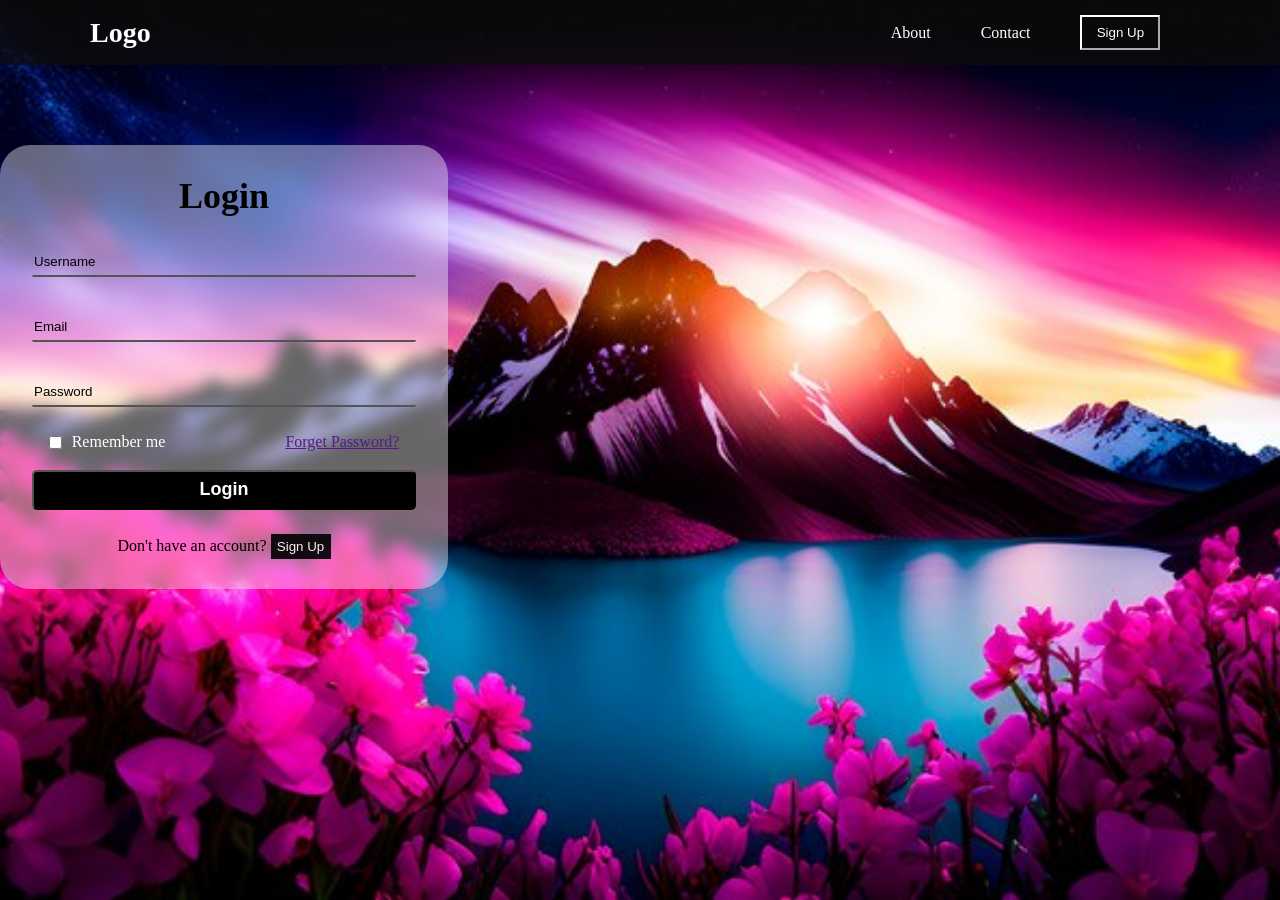
<file: index.html>
<!DOCTYPE html>
<html lang="en">
<head>
    <meta charset="UTF-8">
    <meta name="viewport" content="width=device-width, initial-scale=1.0">
    <title>Login-Page</title>
    
</head>
<link rel="stylesheet" href="style.css">
<link rel="stylesheet" href ="https://cdnjs.cloudflare.com/ajax/libs/font-awesome/6.5.2/css/all.min.css">
<body>
    <div class="full-container" >
        <div class="navbar-container" >
            <p class="logo">
                Logo
            </p>
            <div class="side-navbar" >
                <ul class="Option-l" >
                    <!-- <li>Home</li> -->
                    <li>About</li>
                    <!-- <li>Services</li> -->
                    <li>Contact</li>
                    <li>
                        <button onclick="document.getElementById('id01').style.display='block'" class="subutton" id="T-login">Sign Up</button>
                    </li>
                </ul>
            </div>
        </div>
        <div class="login-container" >
            <!-- <div class="Cancel-btn"><button class="Cancel-btn"
                style="background-color: black; width: 40px; height: 40px;border-radius: 8px 0; display: flex; justify-self: flex-end; border-style: none; justify-content: center; align-items: center;"><i class="fa-solid fa-xmark" style="font-size: 25px;"></i></button></div>
            <div> -->
            <h2 class="Login-text">
                Login
            </h2>
            <div class="Username" >
                <input type="text" name="Text" id="Text" placeholder="Username"  >
            </div>

            <div class="Email" >
                <input type="email" name="Email" id="Email" placeholder="Email" autocomplete="email">
            </div>

            <div class="Password" >
                <input type="Password" name="Password" id="Password" placeholder="Password" >
            </div>
            
            <div class="Forgot-P">
                <div class="Remember" >
                    <input type="checkbox" name="checkbox" id="checkbox" unchecked>
                    <p id="Remember">
                        Remember me
                    </p>
                </div> 
                <a href="" id="Forget-P" >Forget Password?</a>
            </div>
            <div class="Login-btn" >
                <a href="/Login-page/Not-login.html">
                    <!-- javascript:void(0); -->
                    
                    <button id="Login-btn" type="button">
                        Login
                    </button>
                </a>
            </div>
            <div class="botton-ctnr">
                <p class="botton-text">Don't have an account? <!-- Button to open the modal -->
                    <button onclick="document.getElementById('id01').style.display='block'" class="sbutton">Sign Up</button>
                    
                    <!-- The Modal (contains the Sign Up form) -->
                    <div id="id01" class="modal">
                      <span onclick="document.getElementById('id01').style.display='none'" class="close" title="Close Modal"><button class="Cancel-btn" style="background-color: black; width: 40px; height: 40px;border-radius: 8px 0; display: flex; justify-self: flex-end; border-style: none; justify-content: center; align-items: center;"><i class="fa-solid fa-xmark" style="font-size: 25px;"></i></button></span>
                      <form class="modal-content" action="/Login-page/Not-login.html">
                        <div class="container">
                          <h1 style="justify-self: center;">Sign Up</h1>
                          <p style="justify-self: center;">Please fill in this form to create an account.</p>
                          <hr>
                          <label for="Username"><b>Username</b></label>
                          <input type="text" placeholder="Enter Username" id="sText" name="Username" required>

                          <label for="email"><b>Email</b></label>
                          <input type="text" placeholder="Enter Email" id="semail" name="email" required>
                    
                          <label for="psw"><b>Password</b></label>
                          <input type="Password" id="psw" placeholder="Enter Password" name="psw" required>
                    
                          <label for="psw-repeat"><b>Repeat Password</b></label>
                          <input type="Password" id="pswr" placeholder="Repeat Password" name="psw-repeat" required>
                    
                          <label>
                            <input type="checkbox" checked="checked" id="checkbox" name="remember" style="margin-bottom:15px"> Remember me
                          </label>
                    
                          <p>By creating an account you agree to our <a href="#" style="color:dodgerblue">Terms & Privacy</a>.</p>
                    
                          <div class="clearfix">
                            <button type="button" onclick="document.getElementById('id01').style.display='none'" class="cancelbtn">Cancel</button>
                            <a href="/Login-page/Not-login.html"><button type="submit" class="signup" id="signup">Sign Up</button></a>
                          </div>
                        </div>
                      </form>
                    </div>
                    </p>
            </div>
        </div>
    </div>
</div>
<script src="script.js"></script>
</body>
</html>
</file>
<file: style.css>
html, body {
    width: 100%;
    height: 100%;
    margin: 0;
    padding: 0;
    overflow: hidden;
}

html {
    background-image: url(/Login-page/magical-mountains-landscape-collage_23-2150800059.jpg);
    background-repeat: no-repeat;
    background-size: cover;
    background-attachment: fixed; /* Ensure the background image stays fixed */
    overflow: hidden;
}

body {
    padding: 0;
    margin: 0;
    /* background-color: black !important; */
}

* {
    box-sizing: border-box;
    margin: 0;
    overflow: hidden;
}

::placeholder {
    color: black;
}

/* .full-container{
    background-image: url(/magical-mountains-landscape-collage_23-2150800059.jpg); 
    background-repeat: no-repeat; 
    background-size: cover; 
    height: 688px; 
} */

.navbar-container{
    background-color: rgba(12, 12, 12, 0.767); 
    height: 65px;
    display: flex; 
    color: white; 
    align-items: center;
    position: sticky;
}

.logo{
    color: white; 
    font-weight: bolder; 
    font-size: 28px; 
    margin-left: 90px;
}


.side-navbar{
    margin-left: 920px;
}

.Option-l{
    display: flex; 
    gap: 50px; 
    list-style: none; 
    align-items: center;
}

#T-Login{
    height: 35px;
    width: 80px; 
    background-color: transparent; 
    border-color: white;
    color: white; 
    cursor: pointer;
}

.subutton {
  /* background-color: #04AA6D; */
  height: 35px;
  width: 80px; 
  background-color: transparent; 
  border-color: white;
  color: white; 
  cursor: pointer;
}

.login-container{
    height: 34vw; 
    background-color: rgba(255, 255, 255, 0.4); 
    width: 29vw; 
    justify-self: center;  
    margin-top: 80px; 
    border-radius: 30px; 
    -webkit-backdrop-filter: blur(8px); 
    backdrop-filter: blur(8px); 
    align-content: center;
}
.Cancel-btn{
    color: white;
}

.Cancel-btn:hover,
.Cancel-btn:focus{
    color: red;
}
.Login-text{
    font-weight: bolder; 
    text-align: center; 
    font-size: 36px; 
    margin: 0; 
    margin-bottom: 20px;
}

.Username{
    height: 50px;    
    align-content: center;
    text-align: center;
}

#Text{
    width: 25vw; 
    background: none; 
    height: 30px; 
    border-top: none; 
    border-left: none; 
    border-right: none; 
    border-color: black; 
    border-radius: 2px;
}

.Email{
    height: 50px; 
    align-content: center; 
    text-align: center; 
    margin-top: 15px;
}

#Email{
    width: 25vw; 
    background: none; 
    height: 30px; 
    border-top: none; 
    border-left: none; 
    border-right: none; 
    border-color: black; 
    border-radius: 2px;
}

.Password{
    height: 50px; 
    align-content: center; 
    text-align: center; 
    margin-top: 15px;
}

#Password{
    width: 25vw; 
    background: none; 
    height: 30px; 
    border-top: none; 
    border-left: none; 
    border-right: none; 
    border-color: black; 
    border-radius: 2px; 
}

.Forgot-P{
    justify-content: center; 
    display: flex; 
    gap: 120px; 
    align-items: center; 
    margin-top: 10px;
}

.Remember{
    display: flex; 
    gap: 10px; 
    align-items: center; 
    height: 30px; 
}

#Remember{
    color: white;
}

#Forgot-P{
    align-self: center;
}

.Login-btn{
    margin-top: 1vw; 
    display: flex; 
    justify-content: center;
}

#Login-btn{
    height: 40px; 
    width: 25vw; 
    border-radius: 5px; 
    cursor: pointer;
    font-weight: bolder; 
    font-size: large; 
    color: white; 
    background-color: black;
}

.botton-ctnr{
    display: flex; 
    justify-content: center; 
    margin-top: 24px;
}
* {box-sizing: border-box}
/* Full-width input fields */
#sText{
    width: 100%;
    padding: 15px;
    margin: 5px 0 22px 0;
    display: inline-block;
    border: none;
    background: #f1f1f1;
}

#sText:focus {
    background-color: #ddd;
    outline: none;

}
  #semail, #psw, #pswr {
  width: 100%;
  padding: 15px;
  margin: 5px 0 22px 0;
  display: inline-block;
  border: none;
  background: #f1f1f1;
}

/* Add a background color when the inputs get focus */
#semail:focus,#psw:focus {
  background-color: #ddd;
  outline: none;
}

/* Set a style for all buttons */
.sbutton {
  /* background-color: #04AA6D; */
  background-color: black;
  color: white;
  /* padding: 14px 20px;
  margin: 8px 0; */
  border: none;
  cursor: pointer;
  width: 60px;
  height: 25px;
  align-items: center;
  justify-content: center;
  opacity: 0.9;
}

button:hover {
  opacity:1;
}

/* Extra styles for the cancel button */
.cancelbtn {
  /* padding: 14px 20px; */
  background-color: #f44336;
  text-align: center;
}

/* Float cancel and signup buttons and add an equal width */
.cancelbtn, .signupbtn {
  float: left;
  width: 50%;
  border: none;
  border-radius: 5px;
}

/* Add padding to container elements */
.container {
  padding: 16px;
}

/* The Modal (background) */
.modal {
  display: none; /* Hidden by default */
  position: fixed; /* Stay in place */
  z-index: 0.5; /* Sit on top */
  left: 0;
  top: 0;
  width: 100%; /* Full width */
  height: 100%; /* Full height */
  overflow: auto; /*Enable scroll if needed*/
  background-color: #4b485e;
  /* padding-top: 20px; */
}

/* Modal Content/Box */
.modal-content {
  background-color: #fefefe;
  margin: 5% auto 15% auto; /* 5% from the top, 15% from the bottom and centered */
  border: 1px solid #888;
  width: 80%; /* Could be more or less, depending on screen size */
}

/* Style the horizontal ruler */
hr {
  border: 1px solid #f1f1f1;
  margin-bottom: 25px;
}

/* The Close Button (x) */
.close {
  position: absolute;
  right: 35px;
  top: 15px;
  font-size: 40px;
  font-weight: bold;
  color: #f1f1f1;
}
.clearfix{
    display: flex;
    gap: 30px;
}
/* Clear floats */
.clearfix::after {
  content: "";
  clear: both;
  display: table;
}

@media screen and (max-width: 300px) {
  .cancelbtn, .signupbtn {
    width: 100%;
  }
}
 

@media screen and (max-width: 1400px) {

  html{
    background-image: url(/magical-mountains-landscape-collage_23-2150800059.jpg);
    background-repeat: no-repeat;
    background-size: cover;
    overflow: hidden;
  }
    .side-navbar {
        margin-left: 700px;
    }

    .login-container {
        width: 35vw;
        height: auto;
        padding: 30px;
    }

    #Text, #Email, #Password {
        width: 30vw;
    }

    #Login-btn {
        width: 30vw;
    }
  }

@media screen and (max-width: 1200px) {

  html{
    background-image: url(/magical-mountains-landscape-collage_23-2150800059.jpg);
    background-repeat: no-repeat;
    background-size: cover;
    overflow: hidden;
  }
    .side-navbar {
        margin-left: 500px;
    }

    .login-container {
        width: 40vw;
    }

    #Text, #Email, #Password {
        width: 35vw;
    }

    #Login-btn {
        width: 35vw;
    }
}

@media screen and (max-width: 992px) {
  html{
    background-image: url(/magical-mountains-landscape-collage_23-2150800059.jpg);
    background-repeat: no-repeat;
    background-size: cover;
    overflow: hidden;
  }

    .logo {
        margin-left: 40px;
    }

    .side-navbar {
        margin-left: 300px;
    }

    .login-container {
        width: 50vw;
        margin-top: 60px;
    }

    #Text, #Email, #Password {
        width: 45vw;
    }

    #Login-btn {
        width: 45vw;
    }

    .Forgot-P {
        gap: 80px;
    }
}

@media screen and (max-width: 768px) {
  html{
    background-image: url(/magical-mountains-landscape-collage_23-2150800059.jpg);
    background-repeat: no-repeat;
    background-size: cover;
    overflow: hidden;
  }

    .navbar-container {
        flex-direction: column;
        height: auto;
        padding: 15px 0;
    }

    .logo {
        margin-left: 0;
        margin-bottom: 15px;
    }

    .side-navbar {
        margin-left: 0;
    }

    .Option-l {
        flex-direction: row;
        justify-content: center;
        gap: 30px;
    }

    .login-container {
        width: 70vw;
        margin-top: 40px;
        padding: 25px;
    }

    #Text, #Email, #Password {
        width: 60vw;
    }

    #Login-btn {
        width: 60vw;
    }

    .Forgot-P {
        flex-direction: row;
        justify-content: space-between;
        gap: 20px;
    }
}

@media screen and (max-width: 576px) {
  html{
    background-image: url(/magical-mountains-landscape-collage_23-2150800059.jpg);
    background-repeat: no-repeat;
    background-size: cover;
    overflow: hidden;
  }

    .navbar-container {
        padding: 10px 0;
    }

    .logo {
        font-size: 24px;
    }

    .Option-l {
        flex-direction: column;
        gap: 15px;
    }

    .login-container {
        width: 85vw;
        margin-top: 30px;
        padding: 20px;
    }

    #Text, #Email, #Password {
        width: 75vw;
    }

    #Login-btn {
        width: 75vw;
    }

    .Forgot-P {
        flex-direction: column;
        align-items: flex-start;
        gap: 10px;
    }

    .Login-text {
        font-size: 28px;
    }
}

@media screen and (max-width: 480px) {
  html{
    background-image: url(/magical-mountains-landscape-collage_23-2150800059.jpg);
    background-repeat: no-repeat;
    background-size: cover;
    overflow: hidden;
  }
  
    .login-container {
        width: 90vw;
        padding: 15px;
    }

    #Text, #Email, #Password {
        width: 80vw;
    }

    #Login-btn {
        width: 80vw;
    }

    .modal-content {
        width: 95%;
        margin: 10% auto;
    }

    .clearfix {
        flex-direction: column;
        gap: 10px;
    }

    .cancelbtn, .signupbtn {
        width: 100%;
    }

    .Login-text {
        font-size: 24px;
    }
}

@media screen and (max-width: 320px) {
    .login-container {
        width: 95vw;
        padding: 10px;
    }

    #Text, #Email, #Password {
        width: 85vw;
    }

    #Login-btn {
        width: 85vw;
    }

    .Login-text {
        font-size: 22px;
    }
}
</file>
